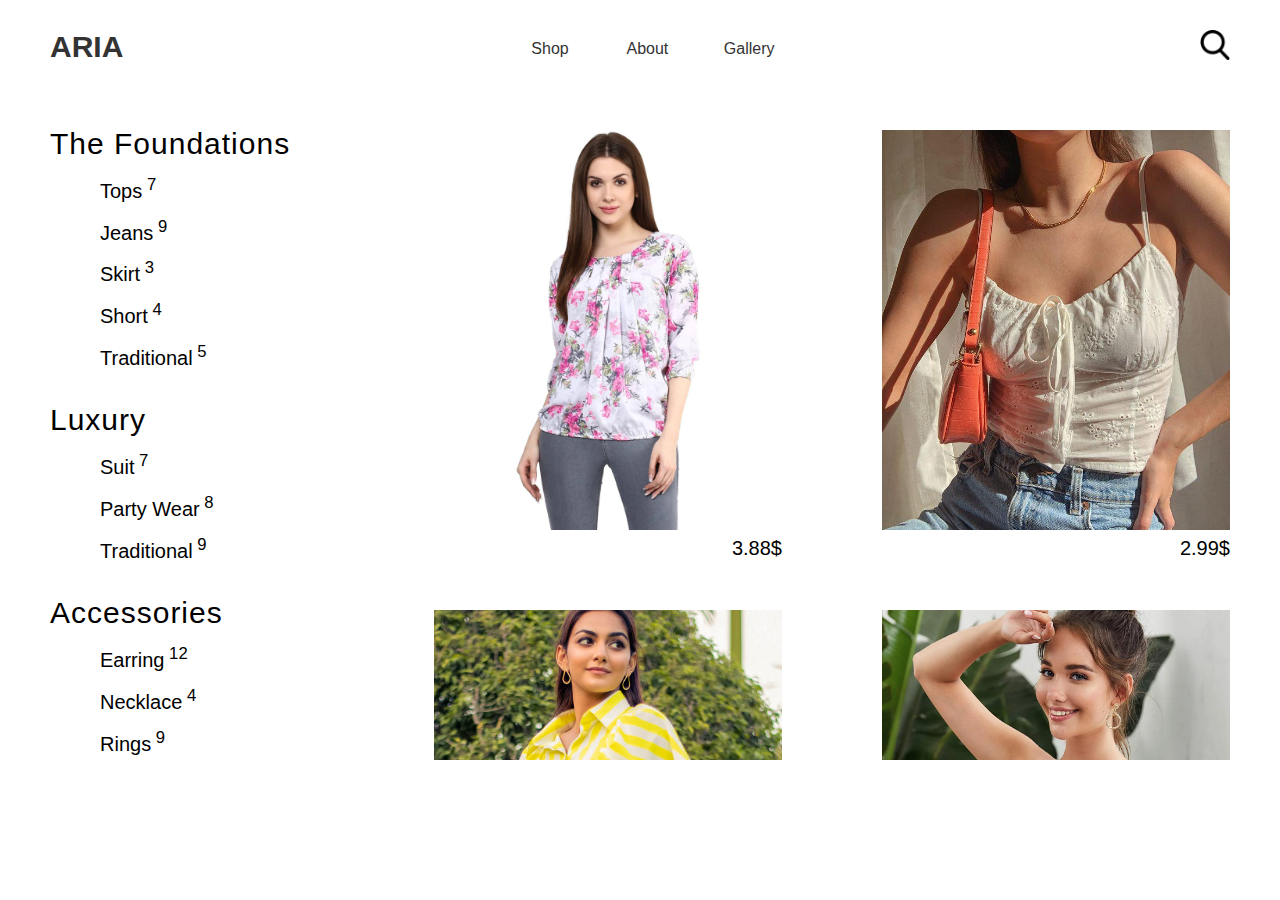
<file: shop.html>
<!DOCTYPE html>
<html lang="en">
<head>
    <meta charset="UTF-8">
    <meta name="viewport" content="width=device-width, initial-scale=1.0">
    <title>Document</title>
    <link rel="stylesheet" href="shop.css">
</head>
<body onload="hideall();show_earring()">
    <div class="page1">
        <div class="nav">
            <div class="left"><a href="index.html">ARIA</a></div>
            <div class="center">
              <li><a href="shop.html">Shop</a></li>
              <li><a href="about.html">About</a></li>
              <li><a href="gallery/collection.html">Gallery</a></li>
            </div>
            <div class="right">
              <a href="#"><img src="images/search.png"></a>
            </div>
          </div>
    </div>
    <div class="shop">
        <div class="left">
            <p class="big_text">The Foundations</p>
                <button onclick="hideall();show_earring()"><p class="smaller_text">Tops<sup> 7</sup></p></button>
                <button onclick="hideall();show_necklace()"><p class="smaller_text">Jeans<sup> 9</sup></p></button>
                <button onclick="hideall();show_dangler()"><p class="smaller_text">Skirt<sup> 3</sup></p></button>
                <button onclick="hideall();show_ring()"><p class="smaller_text">Short<sup> 4</sup></p></button>
                <button onclick="hideall();show_bracelet()"><p class="smaller_text">Traditional<sup> 5</sup></p></button>
            <p class="big_text">Luxury</p>
                <button><p class="smaller_text">Suit<sup> 7</sup></p></button>
                <button><p class="smaller_text">Party Wear<sup> 8</sup></p></button>
                <button><p class="smaller_text">Traditional<sup> 9</sup></p></button>
            <p class="big_text">Accessories</p>
                <button><p class="smaller_text">Earring<sup> 12</sup></p></button>
                <button><p class="smaller_text">Necklace<sup> 4</sup></p></button>
                <button><p class="smaller_text">Rings<sup> 9</sup></p></button>
            <p class="big_text">Gift Cards</p>
                <button><p class="smaller_text">Tops<sup> 2</sup></p></button>
                <button><p class="smaller_text">Jeans<sup> 3</sup></p></button>
                <button><p class="smaller_text">Skirt<sup> 5</sup></p></button>
            <br>
            <br>
        </div>
        <div class="right">
            <div class="part1">

                <!--Earring-->
                <div id="earring">
                    <div class="item">
                        <div class="img" style="background-image: url('shop/top1.webp'); background-position: center;background-size: cover;"></div>
                        <p class="smaller_text">3.88$</p>
                    </div>
                    <div class="item">
                        <div class="img" style="background-image: url('shop/top2.webp'); background-size: cover; background-position: center;"></div>
                        <p class="smaller_text">4.55$</p>
                    </div>
                    <div class="item">
                        <div class="img" style="background-image: url('shop/top3.webp'); background-size: cover; background-position: center;"></div>
                        <p class="smaller_text">7.99$</p>
                    </div>
                    <div class="item">
                        <div class="img" style="background-image: url('shop/top4.jpg'); background-size: cover; background-position: center;"></div>
                        <p class="smaller_text">4.77$</p>
                    </div>
                </div>

                <!--Necklace-->
                <div id="necklace">
                    <div class="item">
                        <div class="img" style="background-image: url('shop/jj.webp'); background-size: cover; background-position: center;"></div>
                        <p class="smaller_text">3.99$</p>
                    </div>
                    <div class="item">
                        <div class="img" style="background-image: url('shop/jj2.jpg'); background-size: cover; background-position: center;"></div>
                        <p class="smaller_text">1.9$</p>
                    </div>
                    <div class="item">
                        <div class="img" style="background-image: url('shop/jj3.jpg'); background-size: cover; background-position: center;"></div>
                        <p class="smaller_text">2.3$</p>
                    </div>
                    <div class="item">
                        <div class="img" style="background-image: url('shop/jj4.jpg'); background-size: cover; background-position: center;"></div>
                        <p class="smaller_text">2.44$</p>
                    </div>
                    <div class="item">
                        <div class="img" style="background-image: url('shop/jj5.webp'); background-size: cover; background-position: center;"></div>
                        <p class="smaller_text">3.99$</p>
                    </div>
                </div>

                <!--Dangler-->
                <div id="dangler">
                    <div class="item">
                        <div class="img" style="background-image: url('shop/sk.avif'); background-size: cover; background-position: center;"></div>
                        <p class="smaller_text">3.99$</p>
                    </div>
                    <div class="item">
                        <div class="img" style="background-image: url('shop/sk2.avif'); background-size: cover; background-position: center;"></div>
                        <p class="smaller_text">3.99$</p>
                    </div>
                </div>
                
                <!--Ring-->
                <div id="ring">
                    <div class="item">
                        <div class="img" style="background-image: url('shop/sh3.webp'); background-size: cover; background-position: center;"></div>
                        <p class="smaller_text">8.69$</p>
                    </div>
                    <div class="item">
                        <div class="img" style="background-image: url('shop/sh4.jpg'); background-size: cover; background-position: center;"></div>
                        <p class="smaller_text">4.77$</p>
                    </div>
                </div>

                <!--Braclet-->
                <div id="bracelet">
                    <div class="item">
                        <div class="img" style="background-image: url('shop/tr3.webp'); background-size: cover; background-position: center;"></div>
                        <p class="smaller_text">30$</p>
                    </div>
                    <div class="item">
                        <div class="img" style="background-image: url('shop/tr4.jpg'); background-size: cover; background-position: center;"></div>
                        <p class="smaller_text">30$</p>
                    </div>
                    <div class="item">
                        <div class="img" style="background-image: url('shop/tr5.avif'); background-size: cover; background-position: center;"></div>
                        <p class="smaller_text">30$</p>
                    </div>
                </div>

            </div>
            <div class="part2">

                <!--Earring-->
                <div id="earring2">
                    <div class="item">
                        <div class="img" style="background-image: url('shop/top7.jpg'); background-size: cover; background-position: center;"></div>
                        <p class="smaller_text">2.99$</p>
                    </div>
                    <div class="item">
                        <div class="img" style="background-image: url('shop/top6.webp'); background-size: cover; background-position: center;"></div>
                        <p class="smaller_text">4.0$</p>
                    </div>
                    <div class="item">
                        <div class="img" style="background-image: url('shop/top5.webp'); background-size: cover; background-position: center;"></div>
                        <p class="smaller_text">3.09$</p>
                    </div>
                </div>

                <!--Necklace-->
                <div id="necklace2">
                    <div class="item">
                        <div class="img" style="background-image: url('shop/jj6.jpg'); background-size: cover; background-position: center;"></div>
                        <p class="smaller_text">3.99$</p>
                    </div>
                    <div class="item">
                        <div class="img" style="background-image: url('shop/jj7.webp'); background-size: cover; background-position: center;"></div>
                        <p class="smaller_text">3.99$</p>
                    </div>
                    <div class="item">
                        <div class="img" style="background-image: url('shop/jj8.webp'); background-size: cover; background-position: center;"></div>
                        <p class="smaller_text">3.59$</p>
                    </div>
                    <div class="item">
                        <div class="img" style="background-image: url('shop/jj9.webp'); background-size: cover; background-position: center;"></div>
                        <p class="smaller_text">3.30$</p>
                    </div>
                </div>

                <!--Dangler-->
                <div id="dangler2">
                    <div class="item">
                        <div class="img" style="background-image: url('shop/sk3.webp'); background-size: cover; background-position: center;"></div>
                        <p class="smaller_text">3.00$</p>
                    </div>
                </div>

                <!--Ring-->
                <div id="ring2">
                    <div class="item">
                        <div class="img" style="background-image: url('shop/sh.avif'); background-size: cover; background-position: center;"></div>
                        <p class="smaller_text">3.99$</p>
                    </div>
                    <div class="item">
                        <div class="img" style="background-image: url('shop/sh2.webp'); background-size: cover; background-position: center;"></div>
                        <p class="smaller_text">7.99$</p>
                    </div>
                </div>

                <!--Braclet-->
                <div id="bracelet2">
                    <div class="item">
                        <div class="img" style="background-image: url('shop/tr.webp'); background-size: cover; background-position: center;"></div>
                        <p class="smaller_text">30$</p>
                    </div>
                    <div class="item">
                        <div class="img" style="background-image: url('shop/tr2.jpg'); background-size: cover; background-position: center;"></div>
                        <p class="smaller_text">30$</p>
                    </div>
                </div>

            </div>
        </div>
    </div>
</body>
<script src="shop.js"></script>
</html>
</file>
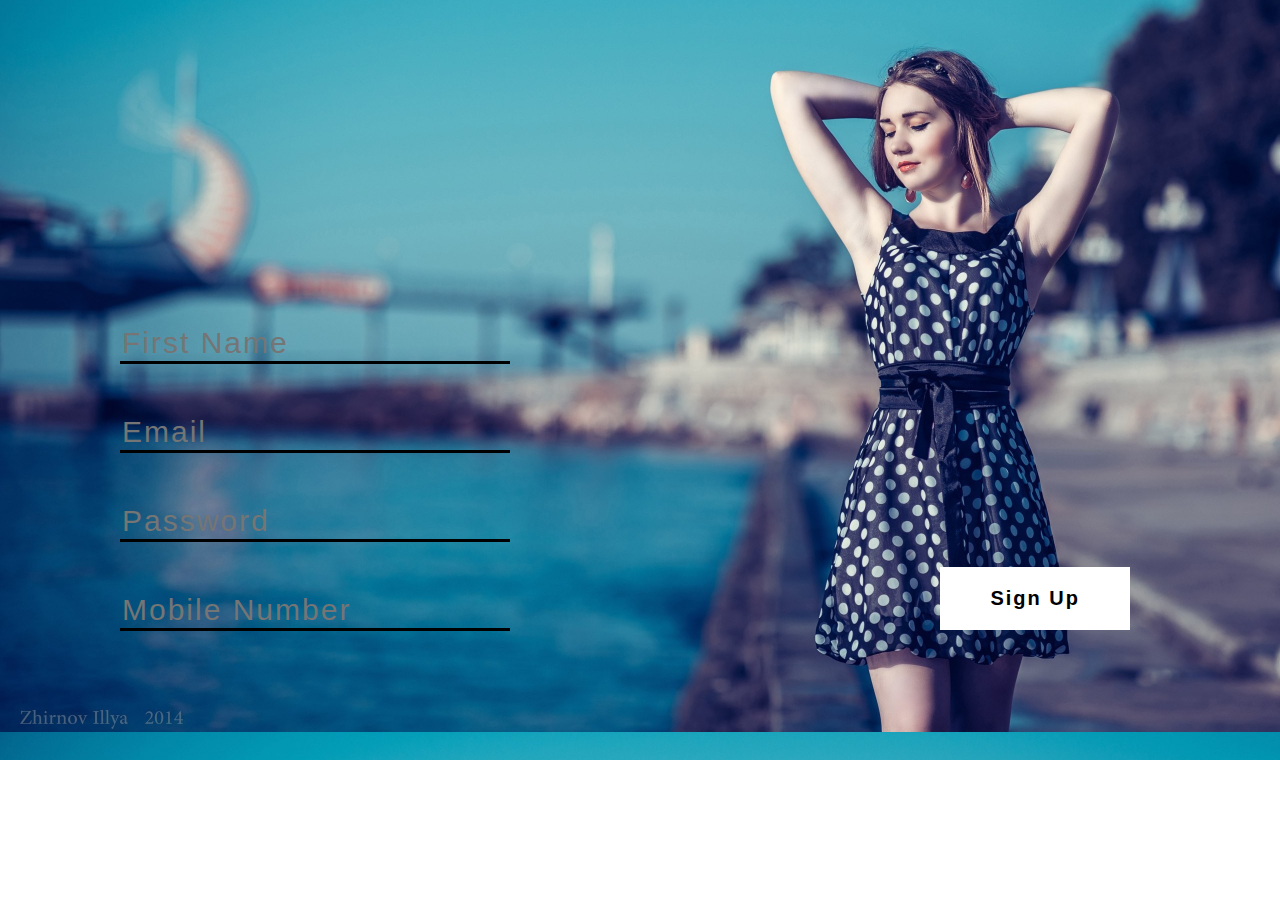
<file: signup.html>
<!DOCTYPE html>
<html lang="en">
<head>
    <meta charset="UTF-8">
    <meta name="viewport" content="width=device-width, initial-scale=1.0">
    <title>Document</title>
    <script src="http://smtpjs.com/v3/smtp.js"></script>

    <style>
        body
        {
            margin: 0;
            padding: 0;
            overflow: hidden;
        }

        ::-webkit-scrollbar
        {
            width: 0;
        }

        .signup
        {
            width: 100%;
            height: 760px;
            background-image: url('newimg/bg.jpg');
            background-size: cover;
            background-position-y: -100px;
        }

        .small_text
        {
            font-family:'Segoe UI', Tahoma, Geneva, Verdana, sans-serif;
            font-size: 30px;
            letter-spacing: 2px;
            font-weight: 500;
            margin: 0;
            color: black;
            margin: 25px 20px;
            background-color: transparent;
            border: 0;
            border-bottom: 3px solid black;
            position: relative;
            color:white
        }

        .small_text:focus
        {
            outline: none;
        }
        .big_text
        {
            font-family:'Lucida Sans', 'Lucida Sans Regular', 'Lucida Grande', 'Lucida Sans Unicode', Geneva, Verdana, sans-serif;
            font-size: 80px;
            letter-spacing: 1px;
            font-weight: 500;
            margin: 0;
            color: rgb(39, 114, 180);
            text-align: center;
            padding: 200px 0px 230px 0px;
        
        }

        .btn
        {
            padding: 20px 50px;
            font-family:'Segoe UI', Tahoma, Geneva, Verdana, sans-serif;
            font-size: 20px;
            letter-spacing: 2px;
            font-weight: 600;
            float: right;
            margin-right: 50px;
            border: none;
            background-color: white;
        }

        .btn:active
        {
            background-color: black;
            color: white;
        }

        form
        {
            padding: 100px 100px;
            padding-top: 300px;
        }

    </style>
</head>
<body>
    <div class="signup">
        <form onclick="MyFunction(event)"> 
        <input type="text" id="name" placeholder="First Name" class="small_text">
        <br>
        <input type="email" id="email" placeholder="Email" class="small_text">
        <br>
        <input type="password" id="password" placeholder="Password" class="small_text">
        <br>
        <input type="tel" id="mobile" placeholder="Mobile Number" class="small_text">

       
        <button type="button"  class="btn">Sign Up</button>
       </form>
    
  <script type="text/javascript">
    function MyFunction(event) 
      {
         event.preventDefault();
         var f_name = document.getElementById("name").value ;
         var email = document.getElementById("email").value ;
         var pass = document.getElementById("password").value ;
         var Mobile = document.getElementById("mobile").value;
    
         localStorage.setItem('first_name', f_name) ;
         localStorage.setItem('Email', email) ;
         localStorage.setItem('Password',pass);
         localStorage.setItem('Mobile ', Mobile) ;
    }


    </script>
</div>
</body>
</html>
</file>
<file: shop.css>
body
{
    margin: 0;
    padding: 0;
    overflow: hidden; 
    scroll-behavior: smooth;
}

button
{
    background-color: transparent;
    padding: 0;
    margin: 0;
    border: 0;
    display: block;
}

button :hover
{
    color: blue;
}

.html
{
    padding: 0;
    margin: 0;
}

::-webkit-scrollbar
{
    width: 0;
}

a{
    text-decoration: none;
    color: #333;
}

a:hover{
    color: rgb(80, 80, 243);
}

p
{
    margin: 7px 0px;
}

.big_text
{
    font-family:'Lucida Sans', 'Lucida Sans Regular', 'Lucida Grande', 'Lucida Sans Unicode', Geneva, Verdana, sans-serif;
    font-size: 30px;
    letter-spacing: 1px;
    font-weight: 500;
    padding-left: 50px;
    padding-top: 20px;
}

.smaller_text
{
    font-family:'Segoe UI', Tahoma, Geneva, Verdana, sans-serif;
    font-size: 20px;
    font-weight: 500;  
    padding-left: 100px;
}

.page1
{
    width: 100%;
    height: auto;
    color: #333;
  /*  background-color: rgb(218, 218, 218); */
}

.page1 .nav{
    width: 100%;
    z-index: 1;
    position: relative;
    padding: 0;
    height: 100px;
    display: flex;
}

.page1 .nav .left
{
    font-size: 30px;
    padding: 30px 50px;
    font-family:'Segoe UI', Tahoma, Geneva, Verdana, sans-serif;
    font-weight: bolder;
    width: 100%;
}

.page1 .nav .center
{
    display: flex;
    font-family:'Segoe UI', Tahoma, Geneva, Verdana, sans-serif;
    list-style: none;
    padding-top: 25px;
    width: 100%;
}

.page1 .nav .center li
{
    padding: 15px 30px;
    left: 25%;
    position: relative;
    transform: translate(-50%);
    font-family:'Segoe UI', Tahoma, Geneva, Verdana, sans-serif;
}

.page1 .nav .right
{
    font-size: 30px;
    padding: 30px 50px;
    font-family:'Segoe UI', Tahoma, Geneva, Verdana, sans-serif;
    font-weight: bolder;
    float: right;
    text-align: right;
    width: 100%;
}

.page1 .nav .right img
{
    filter: invert(0);
    height: 30px;
}

.shop
{
    width: 100%;
    height: 760px;
    display: flex;
    overflow: scroll;
}

.shop .left
{
   /* background-color: rgb(218, 218, 218); */
    width: 30%;
    height: 660px;
    overflow: scroll;
}

.shop .right
{
   /* background-color: rgb(218, 218, 218); */
    width: 70%;
    height: 660px;
    overflow: scroll;
    display: flex;
}

.shop .right .part1
{
    width: 40%;
    height: 100px;
    margin: 0px 50px; 
}

.shop .right .part2
{
    width: 40%;
    height: 100px;
    margin: 0px 50px; 
}

.part1 .item
{
    width: 100%;
    height: 450px;
    margin: 30px 0px; 
    text-align: right;
}

.part1 .item .img
{
    width: 100%;
    height: 400px;
}

.part2 .item
{
    width: 100%;
    height: 450px;
    margin: 30px 0px; 
    text-align: right;
}

.part2 .item .img
{
    width: 100%;
    height: 400px;
}



/**/

.img:hover
{
    opacity: 0.8;
}
</file>
